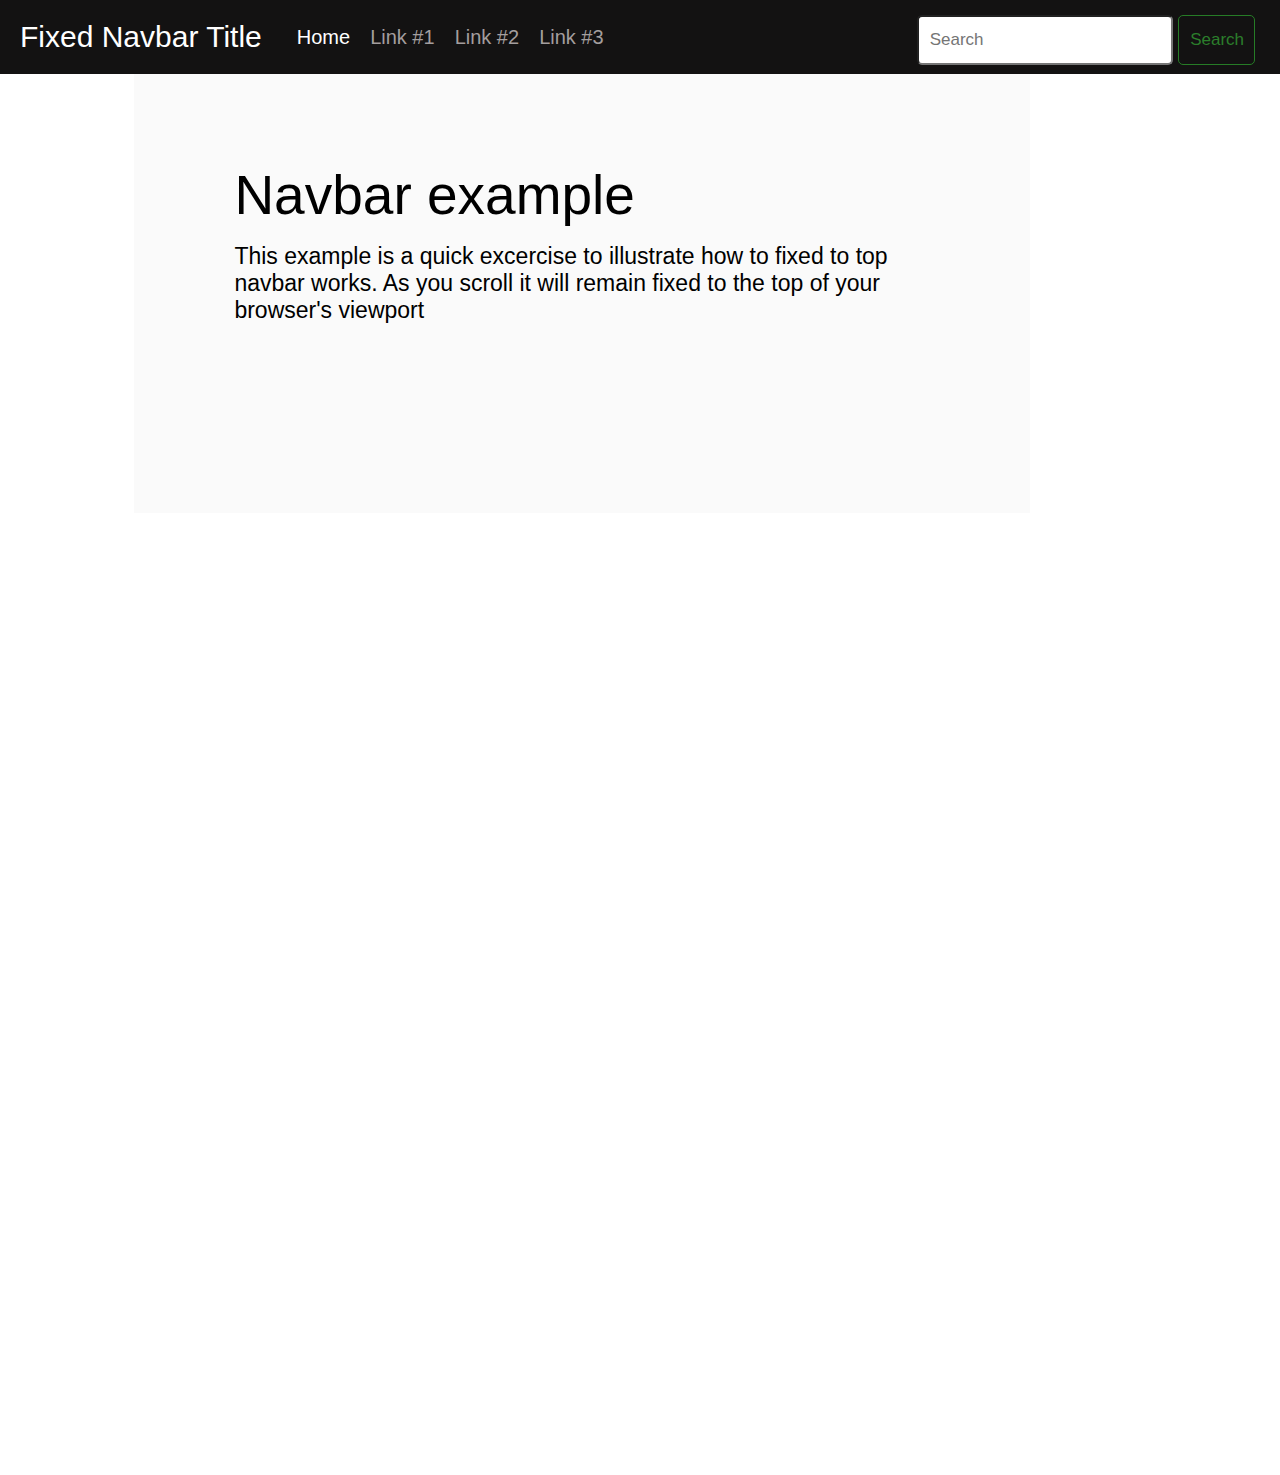
<file: index.html>
<!DOCTYPE html>
<html lang="en">
<head>
    <meta charset="UTF-8">
    <meta http-equiv="X-UA-Compatible" content="IE=edge">
    <meta name="viewport" content="width=device-width, initial-scale=1.0">
    <link rel="stylesheet" href="https://cdnjs.cloudflare.com/ajax/libs/font-awesome/4.7.0/css/font-awesome.min.css">
    <link rel="stylesheet" href="style.css">

</head>
<body>
    <nav class="nav">
        <label class="logo">Fixed Navbar Title</label>
        <ul class="ul">
            <input type="checkbox" id="checkbox_btn" />
            <label for="checkbox_btn" class="btn">&#9776;</label>
            <div class="nav-links">
                <li><a href="#" class="active">Home</a></li>
                <li><a href="#" class="passive">Link #1</a></li>
                <li><a href="#" class="passive">Link #2</a></li>
                <li><a href="#" class="passive">Link #3</a></li>
                <div class="search">
                    <input type="text" name="" class="search-bar" placeholder="Search">
                    <button type="submit" class="search-btn">Search</button>
                </div>
            </div>           
        </ul>
    </nav>

    <main>
        <div class="content">
            <h1>Navbar example</h1>
            <p>This example is a quick excercise to illustrate how to fixed to top navbar works. As you scroll it will remain fixed to the top of your browser's viewport</p>
        </div>
        <div class="scroll"></div>
    </main>
</body>
</html>
</file>
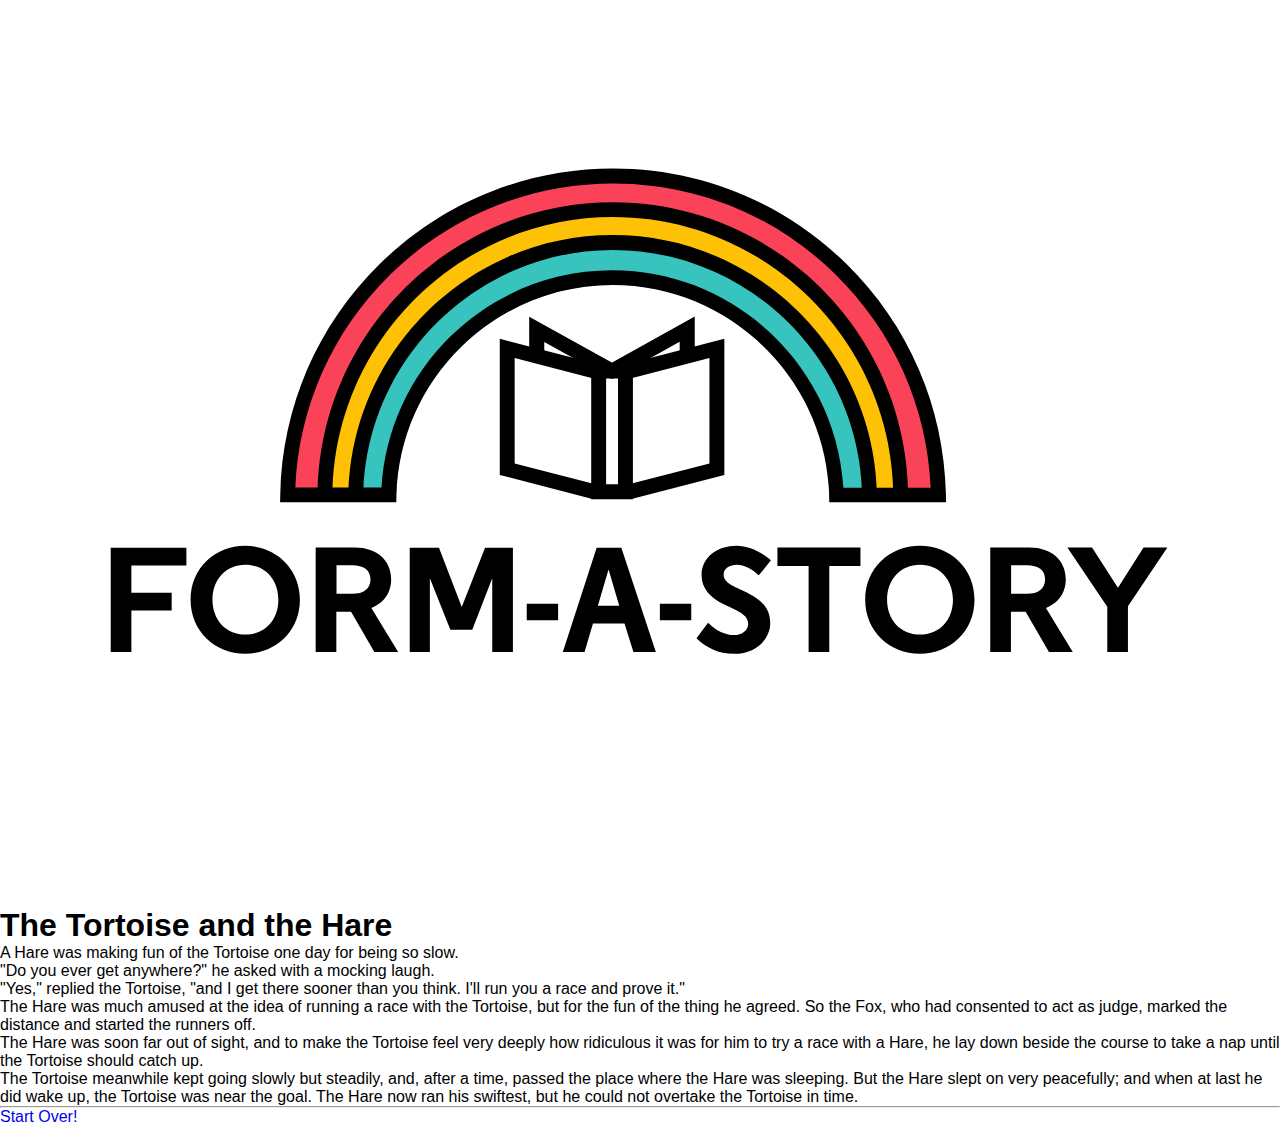
<file: original.html>
<html lang="en" dir="ltr">
  <head>
    <meta charset="utf-8">
    <title>Completed Story</title>
    <script type="text/javascript" src="main.js" defer></script>
    <link rel="stylesheet" href="style.css">
  </head>
  <body>
    <section id="top">
      <img src="./formAStoryLogo.svg" alt="Form A Story Logo">
    </section>
    <section id="main">
      <h1 id="orig-title">The Tortoise and the Hare</h1>
      <article id="orig-story">
        <p>A Hare was making fun of the Tortoise one day for being so slow.</p>

        <p>"Do you ever get anywhere?" he asked with a mocking laugh.</p>

        <p>"Yes," replied the Tortoise, "and I get there sooner than you think. I'll run you a race and prove it."</p>

        <p>The Hare was much amused at the idea of running a race with the Tortoise, but for the fun of the thing he agreed. So the Fox, who had consented to act as judge, marked the distance and started the runners off.</p>

        <p>The Hare was soon far out of sight, and to make the Tortoise feel very deeply how ridiculous it was for him to try a race with a Hare, he lay down beside the course to take a nap until the Tortoise should catch up.</p>

        <p>The Tortoise meanwhile kept going slowly but steadily, and, after a time, passed the place where the Hare was sleeping. But the Hare slept on very peacefully; and when at last he did wake up, the Tortoise was near the goal. The Hare now ran his swiftest, but he could not overtake the Tortoise in time.</p>
      </article>

      <hr>
     <a href="index.html">Start Over!</a>
    </section>

  </body>
</html>
</file>
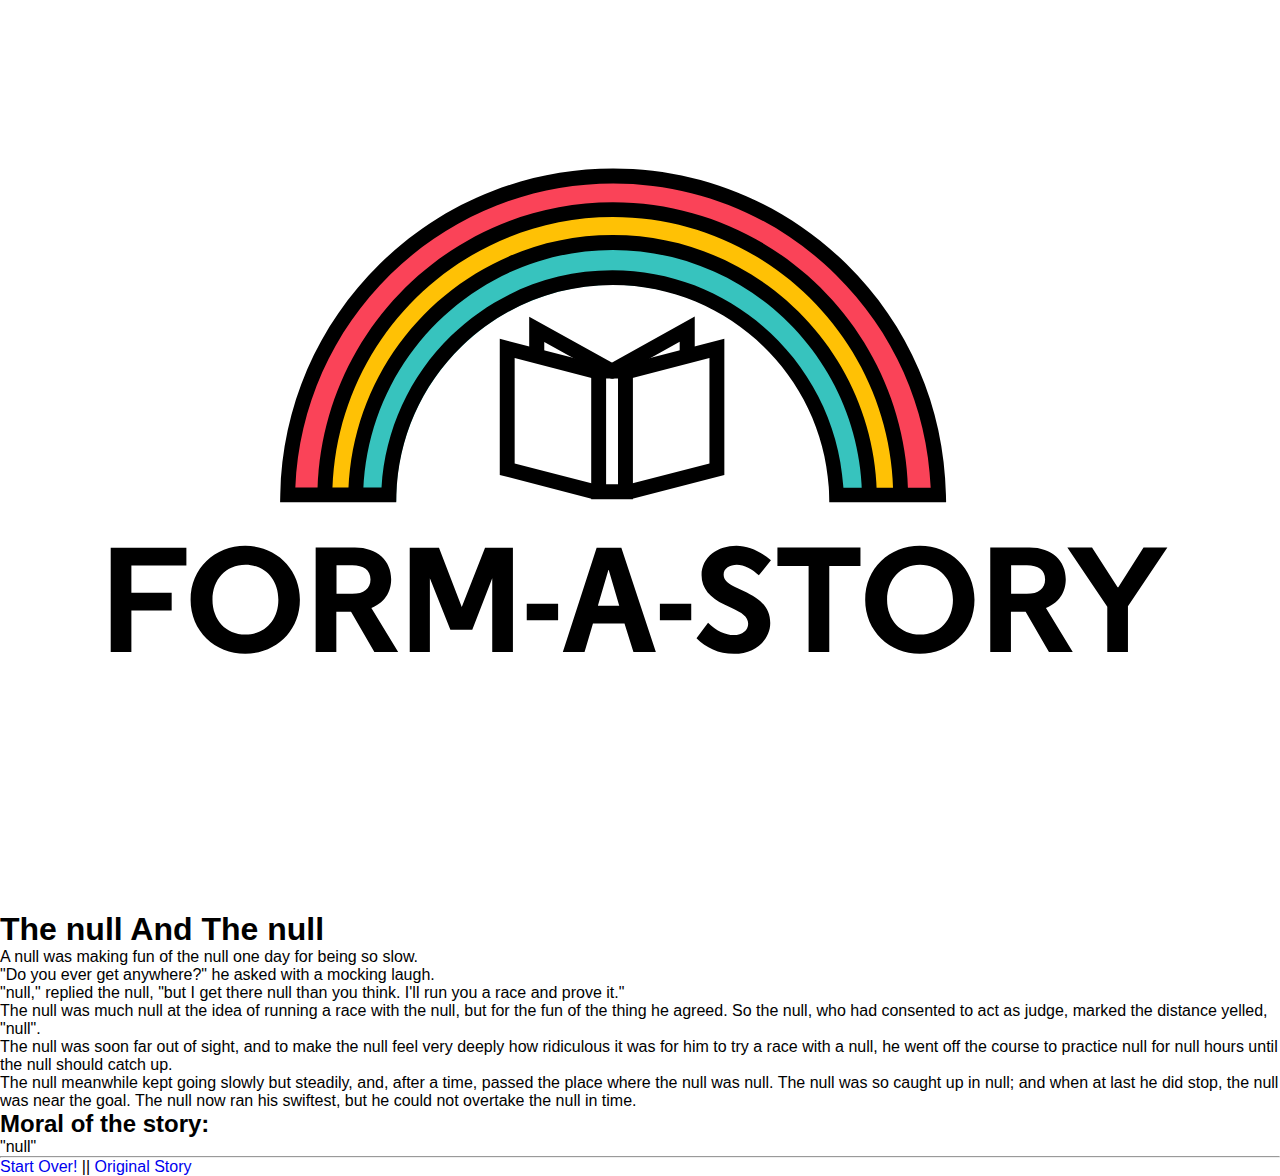
<file: story.html>
<!DOCTYPE html>
<html lang="en" dir="ltr">
  <head>
    <meta charset="utf-8">
    <title>Completed Story</title>
    <script type="text/javascript" src="main.js" defer></script>
    <link rel="stylesheet" href="style.css">
  </head>
  <body>
    <section id="top">
      <img src="./formAStoryLogo.svg" alt="Form A Story Logo">
    </section>
    <section id="main">
      <h1 id="title"></h1>
      <article id="story"></article>
      <h2 id="moral">Moral of the story:</h2>
      <article id="moral-message"></article>
      <hr>
      <a href="index.html">Start Over!</a>
      <span> || </span>
      <a href="original.html">Original Story</a>
    </section>

  </body>
</html>
</file>
<file: style.css>
* {
    padding: 0;
    margin: 0;
    box-sizing: border-box;
    text-decoration: none;
    list-style: none;
    font-family:'Segoe UI', Tahoma, Geneva, Verdana, sans-serif
}

nav{
    display: flex;
    align-items: center;
    padding: 20px;
    background-color: rgb(19, 18, 18);
    color: #fff;
    position: fixed;
    width: 100vw;
    z-index: 999;
}

nav li {
    padding-bottom: 0;
}

nav a {
    color: white;
}

.logo{
    font-size: 30px;
}

.nav-links {
    display: flex;
    gap: 1em;
    font-size: 20px;
    margin-left: 35px;
    
}

.nav-links a:hover{
    color: white;
}

.nav-links .passive {
    color: rgb(163, 158, 158);
}

.search{
    position: absolute;
    right: 25px;
    top: 15px;
}

.search .search-bar, .search-btn{
    font-size: 17px;
    border-radius: 5px;
    height: 50px;
    padding: 11px;
    
}

.search-bar{
    width: 20vw;
}

.search-btn{
    color: rgb(43, 126, 43);
    border: 1px solid rgb(38, 124, 38);
    background-color: rgb(19, 18, 18);
    cursor: pointer;
    width: 6vw;
}

.search-btn:hover {
    color: rgb(30, 204, 30);
    border: 1px solid rgb(15, 201, 15);
}


input[type=checkbox] {
    display: none;
}

.btn {
    position: absolute;
    right: 0;
    top: 0;
    margin-top: 23px;
    margin-right: 30px;
    font-size: 15px;
    color: rgb(114, 109, 109);
    border: 1px solid rgb(66, 62, 62);
    border-radius: 5px;
    cursor: pointer;
    padding: 5px 18px; 
    user-select: none;
    z-index: 1;
    display: none;
}
main{
    width: fit-content;
}

.content {
    width: 70vw;
    height: 50vh;
    background-color: rgb(250, 250, 250);
    display: flex;
    align-items: center;
    text-align: left;
    margin: 7% 15%;
    padding: 100px;
    display: inline-block;
}

div.content h1 {
    font-size: 55px;
    padding-bottom: 1rem;
    font-weight: 500;
}

div.content p {
    font-size: 23px;
}

@media (max-width: 721px) {
    .nav-links {
        margin-top: 32px;
        display: none;
        position: absolute;
        background-color: rgb(15, 15, 15);
        right: 0;
        left: 0;
        text-align: center;
        padding: 16px 0;
    }

    .nav-links a:hover {
        display: inline-block;
        color: white;
    }
    
    .nav-links li+li {
        margin-top: 12px;
    }
    
    input[type=checkbox]:checked~.nav-links {
        display: block;
    }
    
    .btn {
        display: block;
    }       
}

.scroll {
    height: 100vh;
}
</file>
